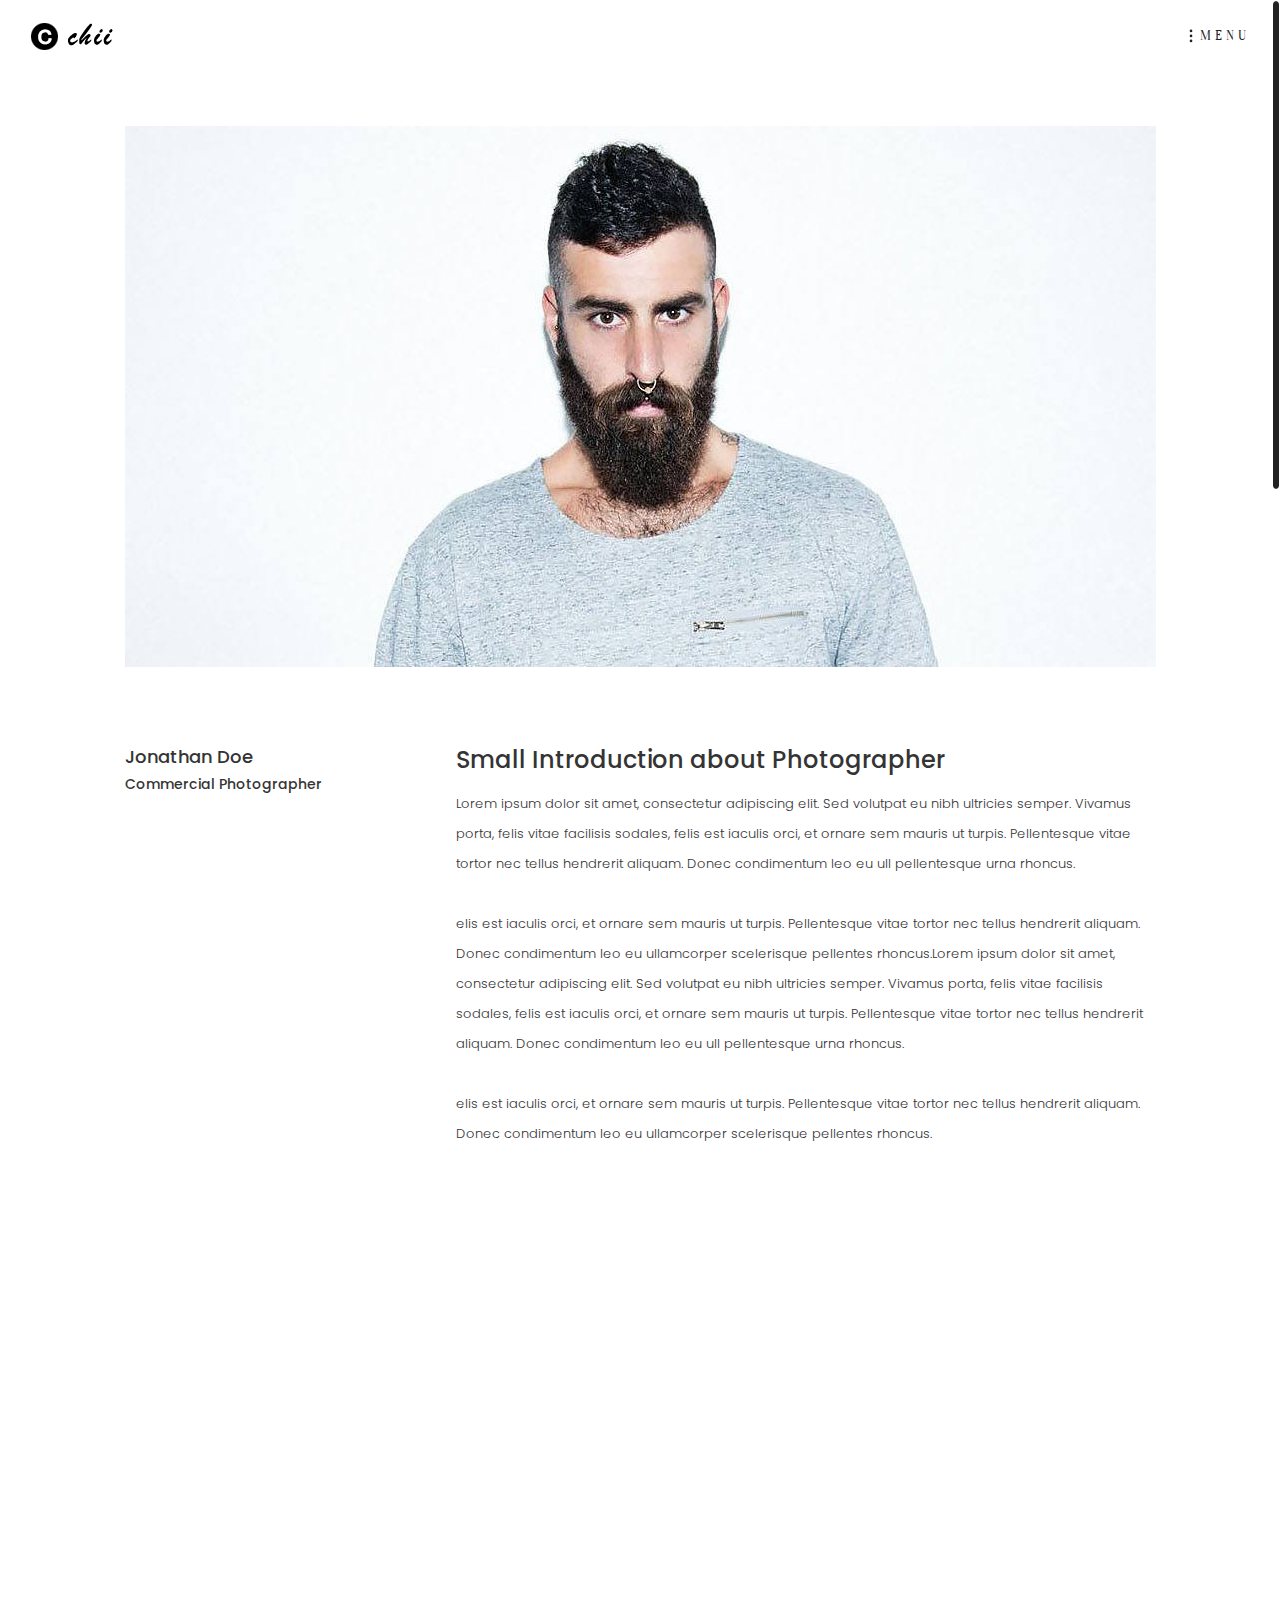
<file: html/about.html>
<!DOCTYPE html>

<html class="no-js"  lang="en">

  <head>

  

    <meta charset="utf-8">

    <meta http-equiv="X-UA-Compatible" content="IE=edge">

    <meta name="viewport" content="initial-scale=1, maximum-scale=1, minimum-scale=1, user-scalable=no">

    <link rel="shortcut icon" href="images/favicon.ico" type="image/x-icon">

    <title>:: Picxa | About ::</title>

	

    

    <!-- Normalize -->

    <link rel="stylesheet" href="css/assets/normalize.css" type="text/css"> 

    <!-- Bootstrap -->

    <link href="css/assets/bootstrap.min.css" rel="stylesheet" type="text/css">

    <!-- Font-awesome.min -->

    <link href="css/font-awesome.min.css" rel="stylesheet" type="text/css">

    <!-- Main Style -->

    <link rel="stylesheet" href="css/main.css" type="text/css">

	<!-- Responsive Style -->

    <link href="css/responsive.css" rel="stylesheet" type="text/css">

    <!-- HTML5 shim and Respond.js for IE8 support of HTML5 elements and media queries -->

    <!--[if lt IE 9]>

      <script src="https://oss.maxcdn.com/html5shiv/3.7.3/html5shiv.min.js"></script>

      <script src="https://oss.maxcdn.com/respond/1.4.2/respond.min.js"></script>

    <![endif]-->

 	<script src="js/assets/modernizr-2.8.3.min.js" type="text/javascript"></script>

		



  </head>

  <body>

  	

			

            <!-- header -->

            <header id="header" class="header">

            	<div class="container-fluid">

                	<hgroup>

                    	<!-- logo -->

                        	<h1>

                            	<a href="index2.html" title="Picxa"><img src="images/logo.png" alt="Picxa" title="Picxa"/></a>

                            </h1>

                        <!-- logo -->

                        <!-- nav -->

                        <nav>

                            <div class="menu-expanded">

                            	<div class="nav-icon">

                                	<div id="menu" class="menu"></div>

                                    <p>menu</p>

                                </div>

                                <div class="cross">

                                    <span class="linee linea1"></span>

                                    <span class="linee linea2"></span>

                                    <span class="linee linea3"></span>

                                </div>

                                <div class="main-menu">

                                    <ul>

                                        <li><a href="index.html">Home</a></li>

                                        <li class="active"><a href="about.html">About</a></li>

                                        <li><a href="blog.html">blog</a></li>

                                        <li><a href="contact.html">contact</a></li>

                                    </ul>

                                </div>

                            </div>

                        </nav>

                        <!-- nav -->

                    </hgroup>

                </div>

            </header>

            <!-- header -->

            <!-- main-wrapper-inner -->

        	<main class="main-wrapper-inner" id="container">

            	<div class="container">

                	<div class="wrapper-inner">

                    	<!-- details-image -->

                    	<figure class="details-image">

                        	<img src="images/about.jpg" alt="" class="img-responsive"/>

                        </figure>

                        <!-- details-image -->

                        <!-- content -->

                        <div class="about-content">

                        	<!-- left -->

                        	<section class="inner-left">

                            	<header>

                                    <h4>Jonathan Doe</h4>

                                    <h5>Commercial Photographer</h5>

                                </header>

                            </section>

                            <!-- left -->

                            <!-- right -->

                            <section class="inner-right">

                            	<h3>Small Introduction about Photographer</h3>

                            	<p>Lorem ipsum dolor sit amet, consectetur adipiscing elit. Sed volutpat eu nibh ultricies semper. Vivamus porta, felis vitae facilisis sodales, felis est iaculis orci, et ornare sem mauris ut turpis. Pellentesque vitae tortor nec tellus hendrerit aliquam. Donec condimentum leo eu ull pellentesque urna rhoncus.</p>

                                <p>elis est iaculis orci, et ornare sem mauris ut turpis. Pellentesque vitae tortor nec tellus hendrerit aliquam. Donec condimentum leo eu ullamcorper scelerisque pellentes rhoncus.Lorem ipsum dolor sit amet, consectetur adipiscing elit. Sed volutpat eu nibh ultricies semper. Vivamus porta, felis vitae facilisis sodales, felis est iaculis orci, et ornare sem mauris ut turpis. Pellentesque vitae tortor nec tellus hendrerit aliquam. Donec condimentum leo eu ull pellentesque urna rhoncus.</p>

                                <p>

elis est iaculis orci, et ornare sem mauris ut turpis. Pellentesque vitae tortor nec tellus hendrerit aliquam. Donec condimentum leo eu ullamcorper scelerisque pellentes rhoncus.</p>

                                

                            </section>

                            <!-- right -->

                        </div>

                        <!-- content -->

                        

                    </div>

                </div>

            </main>

          <!-- main-wrapper-inner -->

         <!-- footer -->

         <footer class="footer">

            <h3>Stay connected with us</h3>

            <div class="container footer-bot">

                <div class="row">

                	<!-- logo -->

                    <div class="col-xs-12 col-sm-6 col-md-3 col-lg-3">

                    	<img src="images/footer-logo.png" alt="Picxa" title="Picxa"/>

                    	<p class="copy-right">&copy; Reserved Picxa inc 2016.</p>

                    </div>

                    <!-- logo -->

                    <!-- address -->

                     <div class="col-xs-12 col-sm-6 col-md-3 col-lg-3 padding-top">

                    	<address><p>200 Broadway Av</p>
        <p>West Beach SA 5024  Australia</p></address>

                    </div>

                    <!-- address -->

                    <!-- email -->

                     <div class="col-xs-12 col-sm-6 col-md-3 col-lg-3 padding-top">

                            <p><a href="mailto:contact@Picxa.com">contact@Picxa.com</a></p>

                            <p>01 (2) 34 56 78</p>

                    </div>

                    <!-- email -->

                    <!-- social -->

                     <div class="col-xs-12 col-sm-6 col-md-3 col-lg-3 padding-top">

                     	<ul class="social">

                        	<li><a href="#"><i class="fa fa-twitter" aria-hidden="true"></i></a></li>

                            <li><a href="#"><i class="fa fa-flickr" aria-hidden="true"></i></a></li>

                            <li><a href="#"><i class="fa fa-facebook" aria-hidden="true"></i></a></li>

                            <li><a href="#"><i class="fa fa-tripadvisor" aria-hidden="true"></i></a></li>

                            <li><a href="#"><i class="fa fa-google-plus" aria-hidden="true"></i></a></li>

                            <li><a href="#"><i class="fa fa-delicious" aria-hidden="true"></i></a></li>

                        </ul>

                    	<p class="made-by">Made with by <i class="fa fa-heart" aria-hidden="true"></i> <a href="http:///" target="_blank">Designstub</a><p>

                    </div>

                    <!-- social -->

                </div>

            </div>

        </footer>

        <!-- footer -->

   



    <!-- jQuery -->

	<script src="https://ajax.googleapis.com/ajax/libs/jquery/2.0.2/jquery.min.js"></script>

    <script>window.jQuery || document.write('<script src="js/assets/jquery.min.js"><\/script>')</script>

    <script src="js/assets/plugins.js" type="text/javascript"></script>

    <script src="js/assets/bootstrap.min.js" type="text/javascript"></script>

	<script src="js/main.js" type="text/javascript"></script>

	<script src="js/jquery.nicescroll.min.js" type="text/javascript"></script>	

	

	

  </body>

</html>
</file>
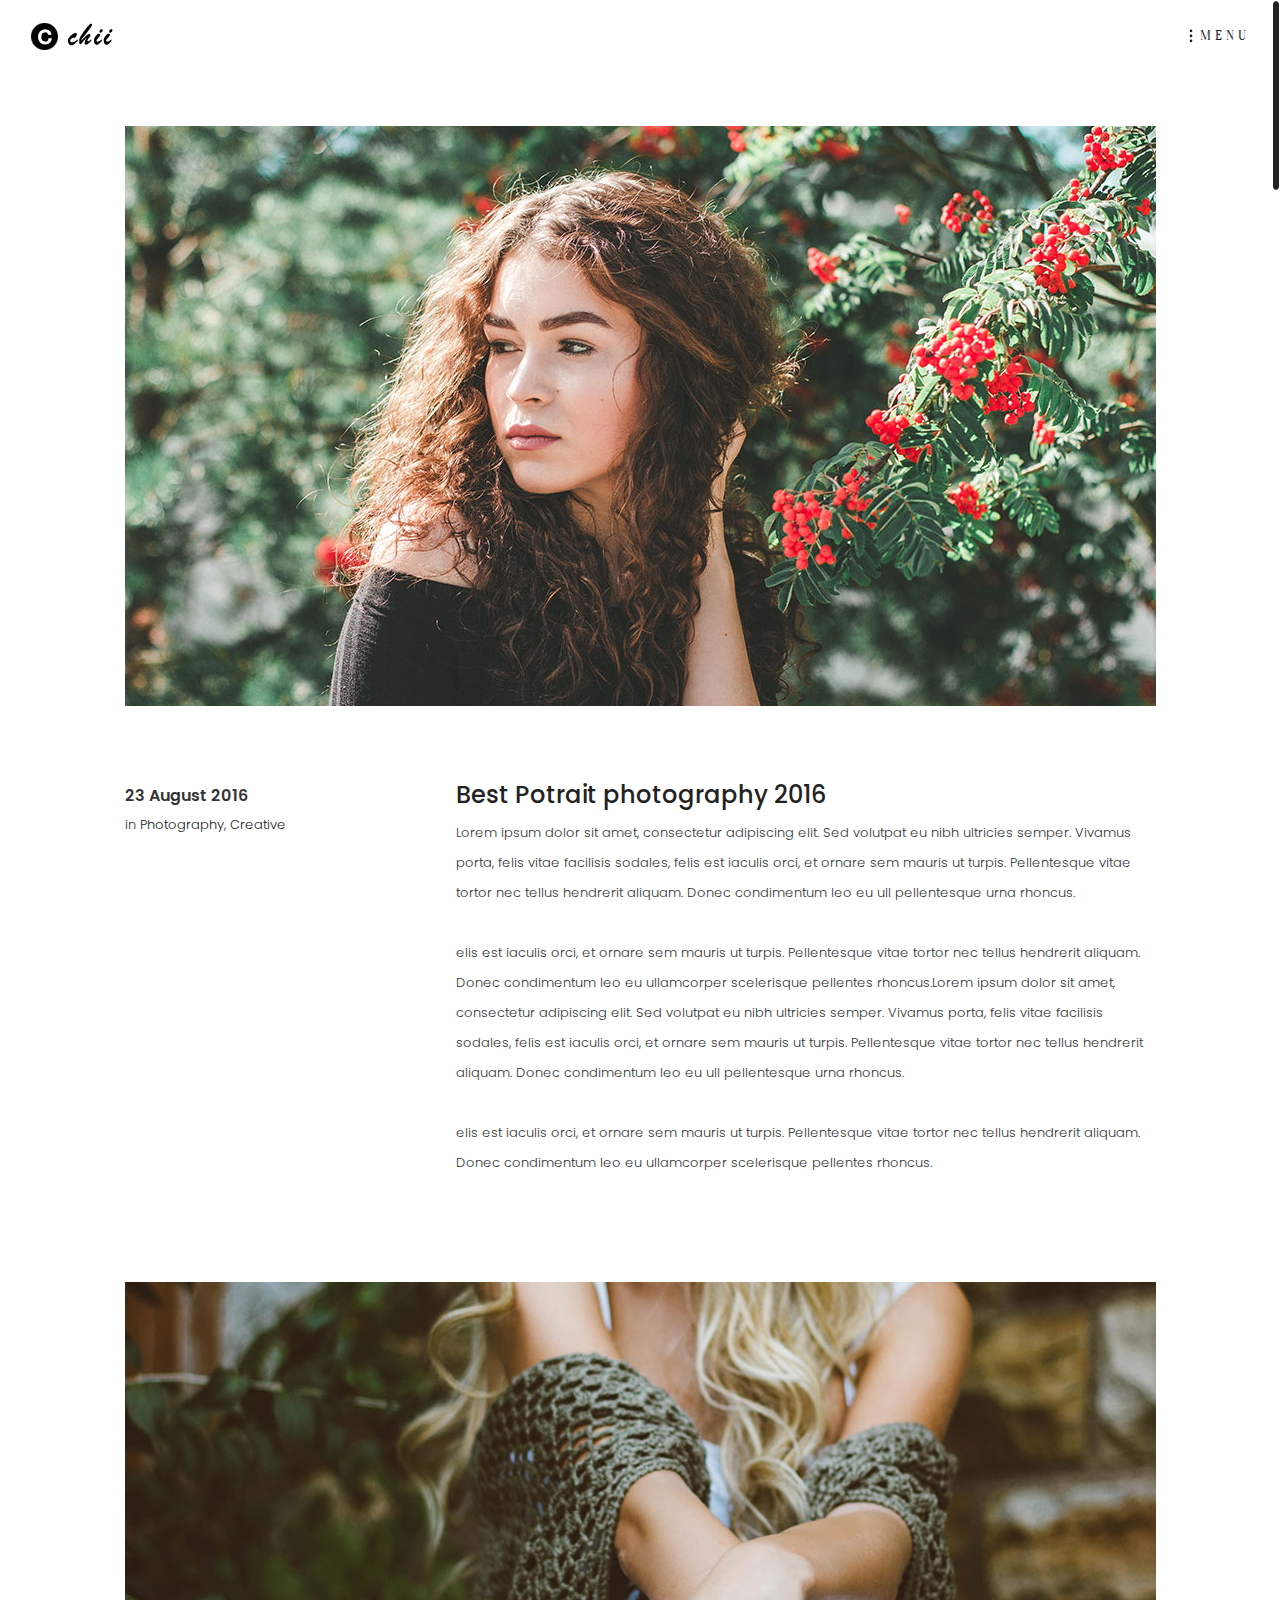
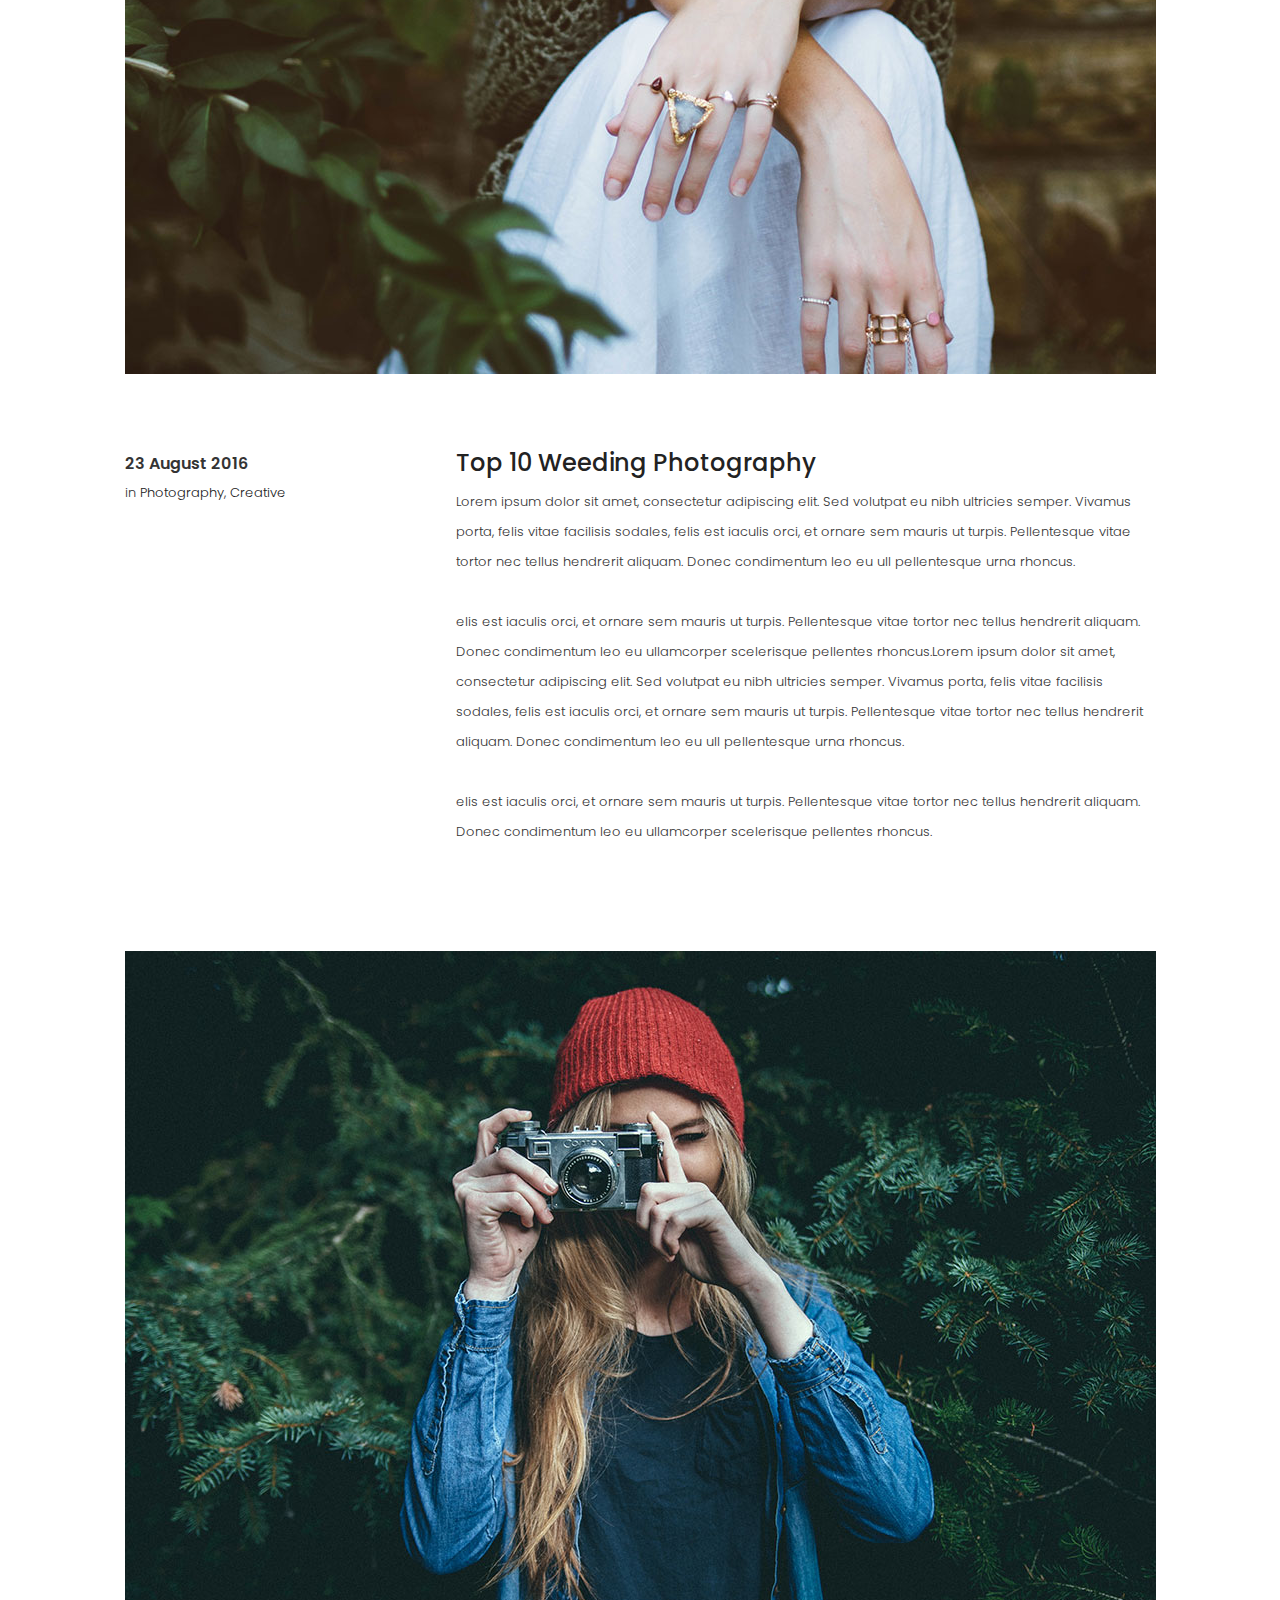
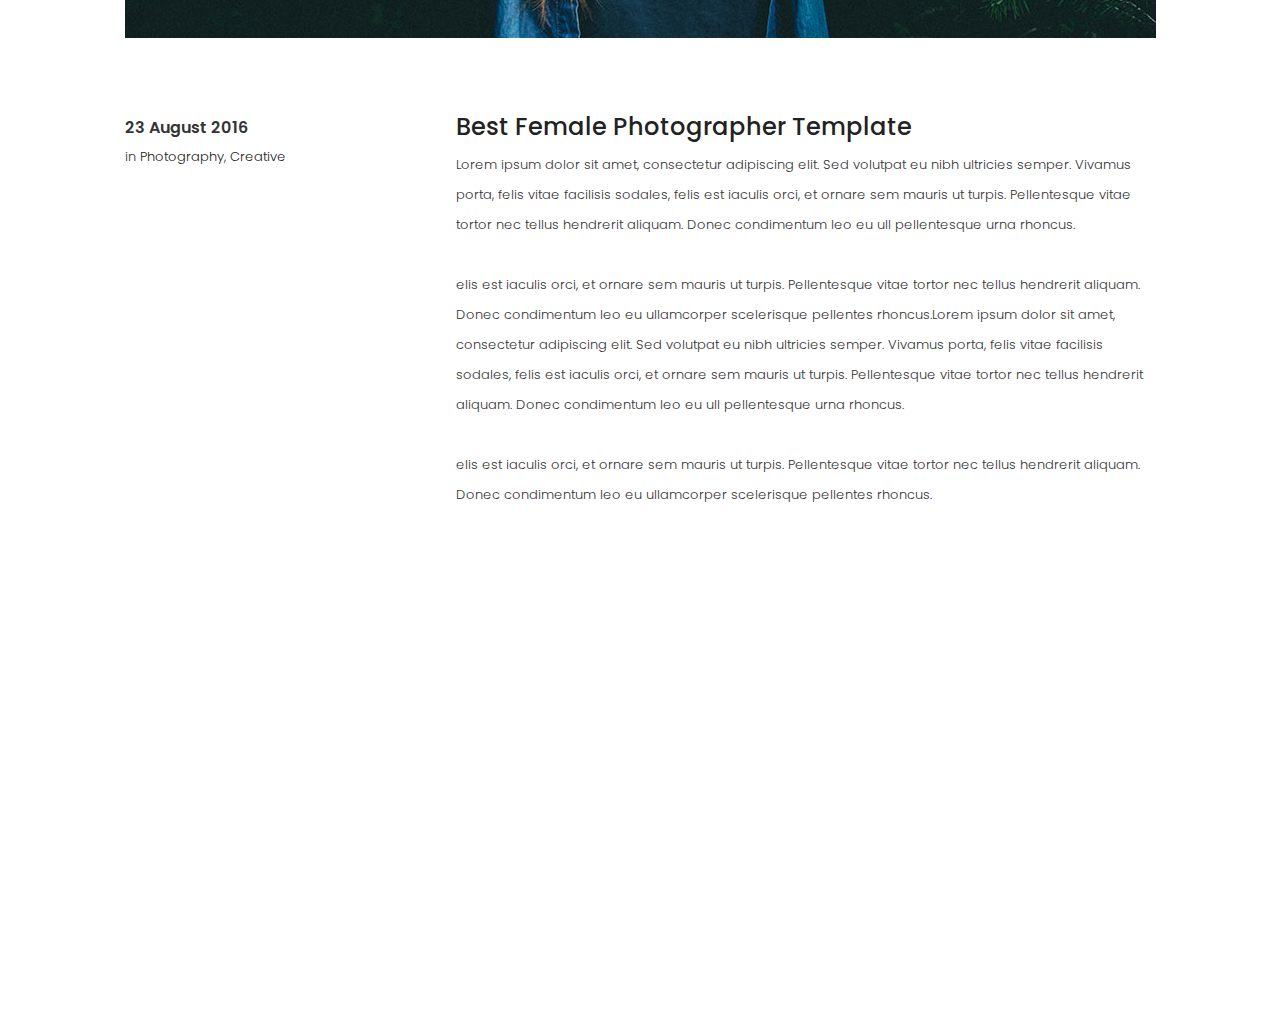
<file: html/blog.html>
<!DOCTYPE html>

<html class="no-js"  lang="en">

  <head>

  

    <meta charset="utf-8">

    <meta http-equiv="X-UA-Compatible" content="IE=edge">

    <meta name="viewport" content="initial-scale=1, maximum-scale=1, minimum-scale=1, user-scalable=no">

    <link rel="shortcut icon" href="images/favicon.ico" type="image/x-icon">

    <title>:: Picxa | Blog ::</title>

	

    

    <!-- Normalize -->

    <link rel="stylesheet" href="css/assets/normalize.css" type="text/css"> 

    <!-- Bootstrap -->

    <link href="css/assets/bootstrap.min.css" rel="stylesheet" type="text/css">

    <!-- Font-awesome.min -->

    <link href="css/font-awesome.min.css" rel="stylesheet" type="text/css">

    <!-- Main Style -->

    <link rel="stylesheet" href="css/main.css" type="text/css">

	<!-- Responsive Style -->

    <link href="css/responsive.css" rel="stylesheet" type="text/css">

    <!-- HTML5 shim and Respond.js for IE8 support of HTML5 elements and media queries -->

    <!--[if lt IE 9]>

      <script src="https://oss.maxcdn.com/html5shiv/3.7.3/html5shiv.min.js"></script>

      <script src="https://oss.maxcdn.com/respond/1.4.2/respond.min.js"></script>

    <![endif]-->

 	<script src="js/assets/modernizr-2.8.3.min.js" type="text/javascript"></script>

		



  </head>

  <body>

  	

			

            <!-- header -->

            <header id="header" class="header">

            	<div class="container-fluid">

                	<hgroup>

                    	<!-- logo -->

                        	<h1>

                            	<a href="index2.html" title="Picxa"><img src="images/logo.png" alt="Picxa" title="Picxa"/></a>

                            </h1>

                        <!-- logo -->

                        <!-- nav -->

                        <nav>

                            <div class="menu-expanded">

                            	<div class="nav-icon">

                                	<div id="menu" class="menu"></div>

                                    <p>menu</p>

                                </div>

                                <div class="cross">

                                    <span class="linee linea1"></span>

                                    <span class="linee linea2"></span>

                                    <span class="linee linea3"></span>

                                </div>

                                <div class="main-menu">

                                    <ul>

                                        <li><a href="index.html">Home</a></li>

                                        <li><a href="about.html">About</a></li>

                                        <li class="active"><a href="blog.html">blog</a></li>

                                        <li><a href="contact.html">contact</a></li>

                                    </ul>

                                </div>

                            </div>

                        </nav>

                        <!-- nav -->

                    </hgroup>

                </div>

            </header>

            <!-- header -->

            <!-- main-wrapper-inner -->

        	<main class="main-wrapper-inner blog-wrapper" id="container">

            	<div class="container">

                	<div class="wrapper-inner">

                    

                    	<article id="post" class="post">

                        	<figure>

                        		<a href="blog-details.html"><img src="images/blog-image-1.jpg" alt="" class="img-responsive"/></a>

                        	</figure>

                            <section class="inner-left">

                                <span class="date">23 August 2016</span>

                                <p class="cat-pan">in <a href="#">Photography</a>, <a href="#">Creative</a></p>

                            </section>

                            <section class="inner-right">

                            	<header>

                            		<h3><a href="blog-details.html">Best Potrait photography 2016</a></h3>

                                </header>

                            	<p>Lorem ipsum dolor sit amet, consectetur adipiscing elit. Sed volutpat eu nibh ultricies semper. Vivamus porta, felis vitae facilisis sodales, felis est iaculis orci, et ornare sem mauris ut turpis. Pellentesque vitae tortor nec tellus hendrerit aliquam. Donec condimentum leo eu ull pellentesque urna rhoncus.</p>

                                <p>elis est iaculis orci, et ornare sem mauris ut turpis. Pellentesque vitae tortor nec tellus hendrerit aliquam. Donec condimentum leo eu ullamcorper scelerisque pellentes rhoncus.Lorem ipsum dolor sit amet, consectetur adipiscing elit. Sed volutpat eu nibh ultricies semper. Vivamus porta, felis vitae facilisis sodales, felis est iaculis orci, et ornare sem mauris ut turpis. Pellentesque vitae tortor nec tellus hendrerit aliquam. Donec condimentum leo eu ull pellentesque urna rhoncus.</p>

                                <p>

elis est iaculis orci, et ornare sem mauris ut turpis. Pellentesque vitae tortor nec tellus hendrerit aliquam. Donec condimentum leo eu ullamcorper scelerisque pellentes rhoncus.</p>

                            </section>

                            <div class="clearfix"></div>

                        </article>

                        

                        <article id="post" class="post">

                        	<figure>

                        		<a href="blog-details.html"><img src="images/blog-image-2.jpg" alt="" class="img-responsive"/></a>

                        	</figure>

                            <section class="inner-left">

                                <span class="date">23 August 2016</span>

                                <p class="cat-pan">in <a href="#">Photography</a>, <a href="#">Creative</a></p>

                            </section>

                            <section class="inner-right">

                            	<header>

                            		<h3><a href="blog-details.html">Top 10 Weeding Photography</a></h3>

                                </header>

                            	<p>Lorem ipsum dolor sit amet, consectetur adipiscing elit. Sed volutpat eu nibh ultricies semper. Vivamus porta, felis vitae facilisis sodales, felis est iaculis orci, et ornare sem mauris ut turpis. Pellentesque vitae tortor nec tellus hendrerit aliquam. Donec condimentum leo eu ull pellentesque urna rhoncus.</p>

                                <p>elis est iaculis orci, et ornare sem mauris ut turpis. Pellentesque vitae tortor nec tellus hendrerit aliquam. Donec condimentum leo eu ullamcorper scelerisque pellentes rhoncus.Lorem ipsum dolor sit amet, consectetur adipiscing elit. Sed volutpat eu nibh ultricies semper. Vivamus porta, felis vitae facilisis sodales, felis est iaculis orci, et ornare sem mauris ut turpis. Pellentesque vitae tortor nec tellus hendrerit aliquam. Donec condimentum leo eu ull pellentesque urna rhoncus.</p>

                                <p>

elis est iaculis orci, et ornare sem mauris ut turpis. Pellentesque vitae tortor nec tellus hendrerit aliquam. Donec condimentum leo eu ullamcorper scelerisque pellentes rhoncus.</p>

                            </section>

                            <div class="clearfix"></div>

                        </article>

                        

                        <article id="post" class="post">

                        	<figure>

                        		<a href="blog-details.html"><img src="images/blog-image-3.jpg" alt="" class="img-responsive"/></a>

                        	</figure>

                            <section class="inner-left">

                                <span class="date">23 August 2016</span>

                                <p class="cat-pan">in <a href="#">Photography</a>, <a href="#">Creative</a></p>

                            </section>

                            <section class="inner-right">

                            	<header>

                            		<h3><a href="blog-details.html">Best Female Photographer Template</a></h3>

                                </header>

                            	<p>Lorem ipsum dolor sit amet, consectetur adipiscing elit. Sed volutpat eu nibh ultricies semper. Vivamus porta, felis vitae facilisis sodales, felis est iaculis orci, et ornare sem mauris ut turpis. Pellentesque vitae tortor nec tellus hendrerit aliquam. Donec condimentum leo eu ull pellentesque urna rhoncus.</p>

                                <p>elis est iaculis orci, et ornare sem mauris ut turpis. Pellentesque vitae tortor nec tellus hendrerit aliquam. Donec condimentum leo eu ullamcorper scelerisque pellentes rhoncus.Lorem ipsum dolor sit amet, consectetur adipiscing elit. Sed volutpat eu nibh ultricies semper. Vivamus porta, felis vitae facilisis sodales, felis est iaculis orci, et ornare sem mauris ut turpis. Pellentesque vitae tortor nec tellus hendrerit aliquam. Donec condimentum leo eu ull pellentesque urna rhoncus.</p>

                                <p>

elis est iaculis orci, et ornare sem mauris ut turpis. Pellentesque vitae tortor nec tellus hendrerit aliquam. Donec condimentum leo eu ullamcorper scelerisque pellentes rhoncus.</p>

                            </section>

                            <div class="clearfix"></div>

                        </article>



                        

                    </div>

                </div>

            </main>

          <!-- main-wrapper-inner -->

         <!-- footer -->

         <footer class="footer">

            <h3>Stay connected with us</h3>

            <div class="container footer-bot">

                <div class="row">

                	<!-- logo -->

                    <div class="col-xs-12 col-sm-6 col-md-3 col-lg-3">

                    	<img src="images/footer-logo.png" alt="Picxa" title="Picxa"/>

                    	<p class="copy-right">&copy; Reserved Picxa inc 2016.</p>

                    </div>

                    <!-- logo -->

                    <!-- address -->

                     <div class="col-xs-12 col-sm-6 col-md-3 col-lg-3 padding-top">

                    	<address><p>200 Broadway Av</p>
        <p>West Beach SA 5024  Australia</p></address>

                    </div>

                    <!-- address -->

                    <!-- email -->

                     <div class="col-xs-12 col-sm-6 col-md-3 col-lg-3 padding-top">

                            <p><a href="mailto:contact@Picxa.com">contact@Picxa.com</a></p>

                            <p>01 (2) 34 56 78</p>

                    </div>

                    <!-- email -->

                    <!-- social -->

                     <div class="col-xs-12 col-sm-6 col-md-3 col-lg-3 padding-top">

                     	<ul class="social">

                        	<li><a href="#"><i class="fa fa-twitter" aria-hidden="true"></i></a></li>

                            <li><a href="#"><i class="fa fa-flickr" aria-hidden="true"></i></a></li>

                            <li><a href="#"><i class="fa fa-facebook" aria-hidden="true"></i></a></li>

                            <li><a href="#"><i class="fa fa-tripadvisor" aria-hidden="true"></i></a></li>

                            <li><a href="#"><i class="fa fa-google-plus" aria-hidden="true"></i></a></li>

                            <li><a href="#"><i class="fa fa-delicious" aria-hidden="true"></i></a></li>

                        </ul>

                    	<p class="made-by">Made with by <i class="fa fa-heart" aria-hidden="true"></i> <a href="http:///" target="_blank">Designstub</a><p>

                    </div>

                    <!-- social -->

                </div>

            </div>

        </footer>

        <!-- footer -->

   



    <!-- jQuery -->

	<script src="https://ajax.googleapis.com/ajax/libs/jquery/2.0.2/jquery.min.js"></script>

    <script>window.jQuery || document.write('<script src="js/assets/jquery.min.js"><\/script>')</script>

    <script src="js/assets/plugins.js" type="text/javascript"></script>

    <script src="js/assets/bootstrap.min.js" type="text/javascript"></script>

	<script src="js/main.js" type="text/javascript"></script>

	<script src="js/jquery.nicescroll.min.js" type="text/javascript"></script>	

	

	

  </body>

</html>
</file>
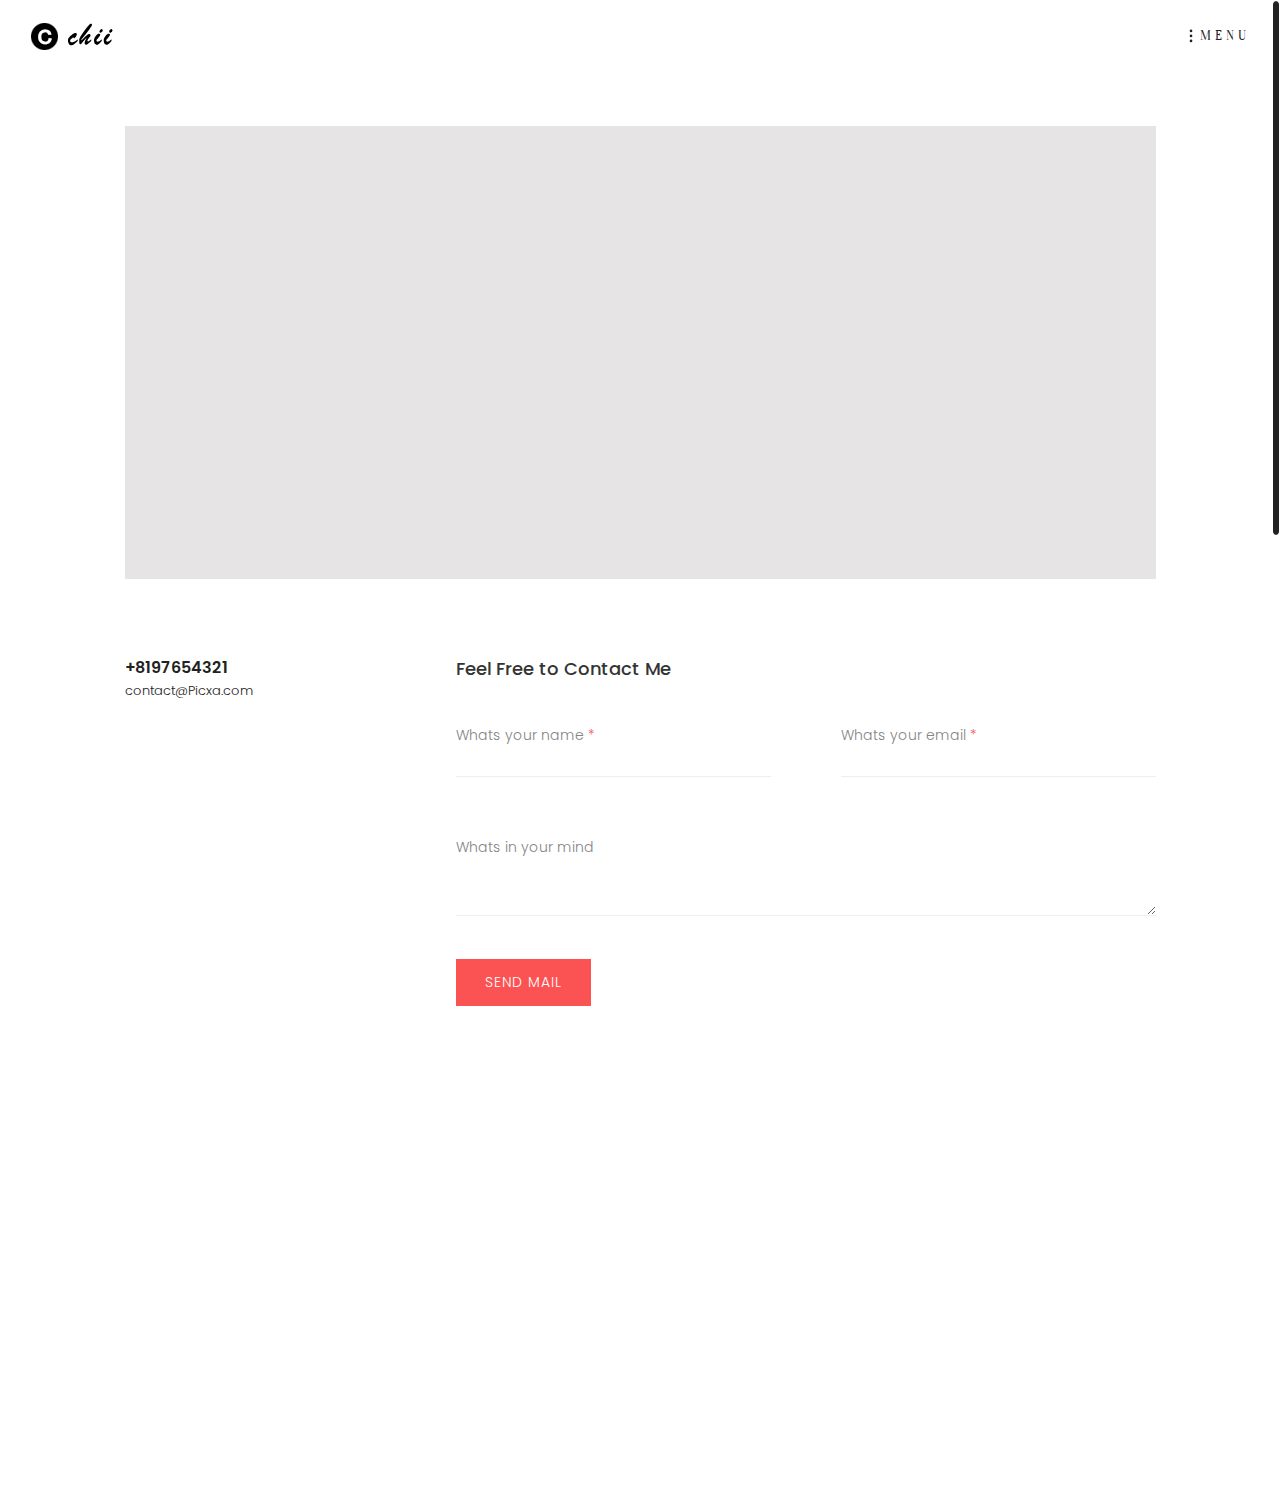
<file: html/contact.html>
<!DOCTYPE html>

<html class="no-js"  lang="en">

  <head>

  

    <meta charset="utf-8">

    <meta http-equiv="X-UA-Compatible" content="IE=edge">

    <meta name="viewport" content="initial-scale=1, maximum-scale=1, minimum-scale=1, user-scalable=no">

    <link rel="shortcut icon" href="images/favicon.ico" type="image/x-icon">

    <title>:: Picxa | Contact ::</title>

	

    

    <!-- Normalize -->

    <link rel="stylesheet" href="css/assets/normalize.css" type="text/css"> 

    <!-- Bootstrap -->

    <link href="css/assets/bootstrap.min.css" rel="stylesheet" type="text/css">

    <!-- Font-awesome.min -->

    <link href="css/font-awesome.min.css" rel="stylesheet" type="text/css">

    <!-- Main Style -->

    <link rel="stylesheet" href="css/main.css" type="text/css">

	<!-- Responsive Style -->

    <link href="css/responsive.css" rel="stylesheet" type="text/css">

    <!-- HTML5 shim and Respond.js for IE8 support of HTML5 elements and media queries -->

    <!--[if lt IE 9]>

      <script src="https://oss.maxcdn.com/html5shiv/3.7.3/html5shiv.min.js"></script>

      <script src="https://oss.maxcdn.com/respond/1.4.2/respond.min.js"></script>

    <![endif]-->

 	<script src="js/assets/modernizr-2.8.3.min.js" type="text/javascript"></script>

		



  </head>

  <body>

  	

			

            <!-- header -->

            <header id="header" class="header">

            	<div class="container-fluid">

                	<hgroup>

                    	<!-- logo -->

                        	<h1>

                            	<a href="index2.html" title="Picxa"><img src="images/logo.png" alt="Picxa" title="Picxa"/></a>

                            </h1>

                        <!-- logo -->

                        <!-- nav -->

                        <nav>

                            <div class="menu-expanded">

                            	<div class="nav-icon">

                                	<div id="menu" class="menu"></div>

                                    <p>menu</p>

                                </div>

                                <div class="cross">

                                    <span class="linee linea1"></span>

                                    <span class="linee linea2"></span>

                                    <span class="linee linea3"></span>

                                </div>

                                <div class="main-menu">

                                    <ul>

                                        <li><a href="index.html">Home</a></li>

                                        <li><a href="about.html">About</a></li>

                                        <li><a href="blog.html">blog</a></li>

                                        <li class="active"><a href="contact.html">contact</a></li>

                                    </ul>

                                </div>

                            </div>

                        </nav>

                        <!-- nav -->

                    </hgroup>

                </div>

            </header>

            <!-- header -->

            <!-- main-wrapper-inner -->

        	<main class="main-wrapper-inner" id="container">

            	<div class="container">

                    <div class="wrapper-inner">

                    	<!-- map -->

                        <div class="map-wrapper">

                            <div id="surabaya"></div>

                        </div>

                        <!-- map -->

                        <!-- contact -->

                        <div class="contact-wrapper">

                        	<!-- left -->

                        	<div class="inner-left">

                            	<p class="phone"><a href="tel:8197654321">+8197654321</a></p>

                            	<p class="email"><a href="mailto:contact@Picxa.com">contact@Picxa.com</a></p>

                            </div>

                            <!-- left -->

                            <!-- right -->

                            <div class="inner-right">

                            	<header>

                                	<h4>Feel Free to Contact Me</h4>

                                </header>

                                <!-- contact-form -->

                                <div class="contact-form">

                                    <div id="message"></div>

                                    <form method="post" action="php/contactfrom.php" name="cform" id="cform">

                                    	<label>Whats your name <span>*</span>

                                        	<input  name="name" id="name" type="text">

                                        </label>

                                        <label>Whats your email <span>*</span>

                                        	<input  name="email" id="email" type="email">

                                        </label>

                                        <div class="clearfix"></div>

                                        <label>Whats in your mind

                                        	<textarea name="comments" id="comments" cols="" rows=""></textarea>

                                        </label>

                                        <div class="clearfix"></div>

                                        <input name="" type="submit" value="Send Mail">

                                    	<div id="simple-msg"></div>

                                    </form>

                                </div>

                                <!-- contact-form -->

                            </div>

                            <!-- right -->

                        </div>

                        <!-- contact -->

                    </div>

                </div>

            </main>

          <!-- main-wrapper-inner -->

         <!-- footer -->

         <footer class="footer">

            <h3>Stay connected with us</h3>

            <div class="container footer-bot">

                <div class="row">

                	<!-- logo -->

                    <div class="col-xs-12 col-sm-6 col-md-3 col-lg-3">

                    	<img src="images/footer-logo.png" alt="Picxa" title="Picxa"/>

                    	<p class="copy-right">&copy; Reserved Picxa inc 2016.</p>

                    </div>

                    <!-- logo -->

                    <!-- address -->

                     <div class="col-xs-12 col-sm-6 col-md-3 col-lg-3 padding-top">

                    	<address><p>200 Broadway Av</p>
        <p>West Beach SA 5024  Australia</p></address>

                    </div>

                    <!-- address -->

                    <!-- email -->

                     <div class="col-xs-12 col-sm-6 col-md-3 col-lg-3 padding-top">

                            <p><a href="mailto:contact@Picxa.com">contact@Picxa.com</a></p>

                            <p>01 (2) 34 56 78</p>

                    </div>

                    <!-- email -->

                    <!-- social -->

                     <div class="col-xs-12 col-sm-6 col-md-3 col-lg-3 padding-top">

                     	<ul class="social">

                        	<li><a href="#"><i class="fa fa-twitter" aria-hidden="true"></i></a></li>

                            <li><a href="#"><i class="fa fa-flickr" aria-hidden="true"></i></a></li>

                            <li><a href="#"><i class="fa fa-facebook" aria-hidden="true"></i></a></li>

                            <li><a href="#"><i class="fa fa-tripadvisor" aria-hidden="true"></i></a></li>

                            <li><a href="#"><i class="fa fa-google-plus" aria-hidden="true"></i></a></li>

                            <li><a href="#"><i class="fa fa-delicious" aria-hidden="true"></i></a></li>

                        </ul>

                    	<p class="made-by">Made with by <i class="fa fa-heart" aria-hidden="true"></i> <a href="http:///" target="_blank">Designstub</a><p>

                    </div>

                    <!-- social -->

                </div>

            </div>

        </footer>

        <!-- footer -->

   



    <!-- jQuery -->

	<script src="https://ajax.googleapis.com/ajax/libs/jquery/2.0.2/jquery.min.js"></script>

    <script>window.jQuery || document.write('<script src="js/assets/jquery.min.js"><\/script>')</script>

    <script src="js/assets/plugins.js" type="text/javascript"></script>

    <script src="js/assets/bootstrap.min.js" type="text/javascript"></script>

	<script src="js/maps.js" type="text/javascript"></script>

	<script src="js/custom.js" type="text/javascript"></script>

	<script src="js/jquery.contact.js" type="text/javascript"></script>

	<script src="js/main.js" type="text/javascript"></script>

	<script src="js/jquery.nicescroll.min.js" type="text/javascript"></script>

  </body>

</html>
</file>
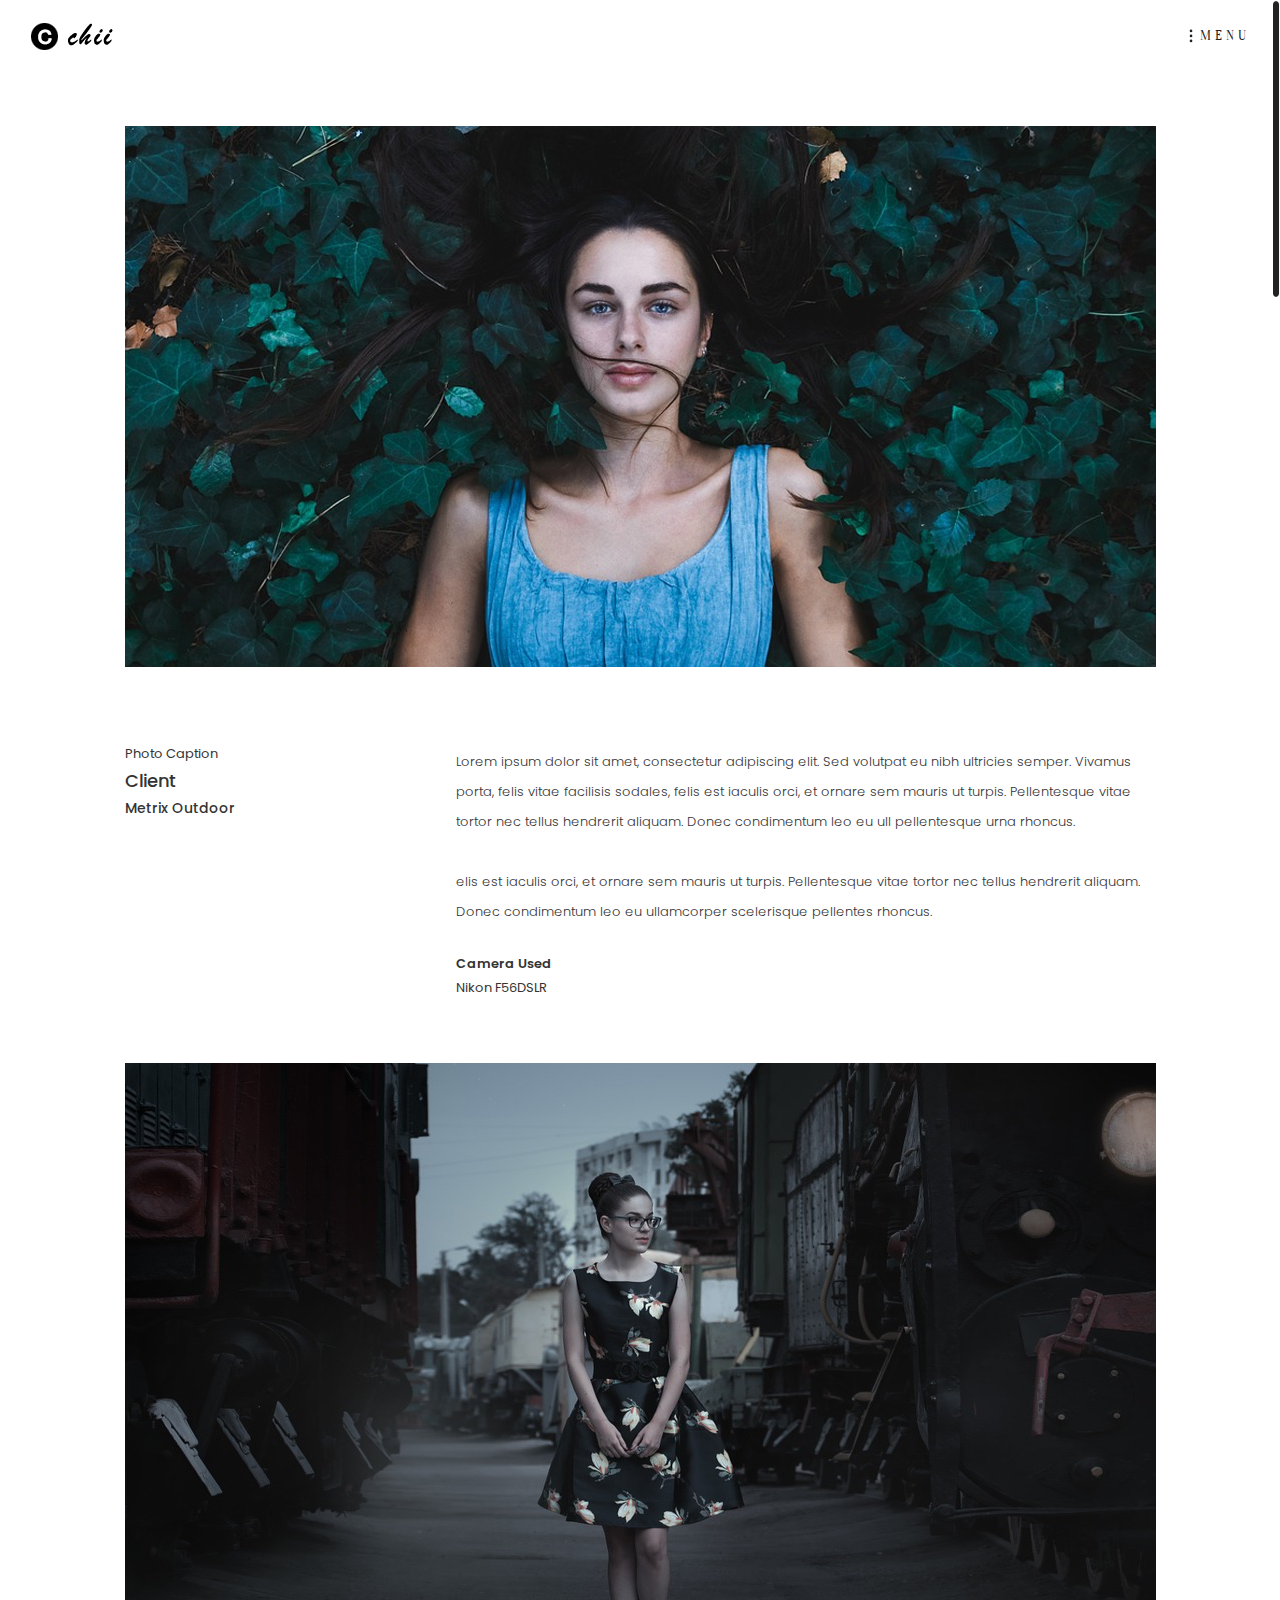
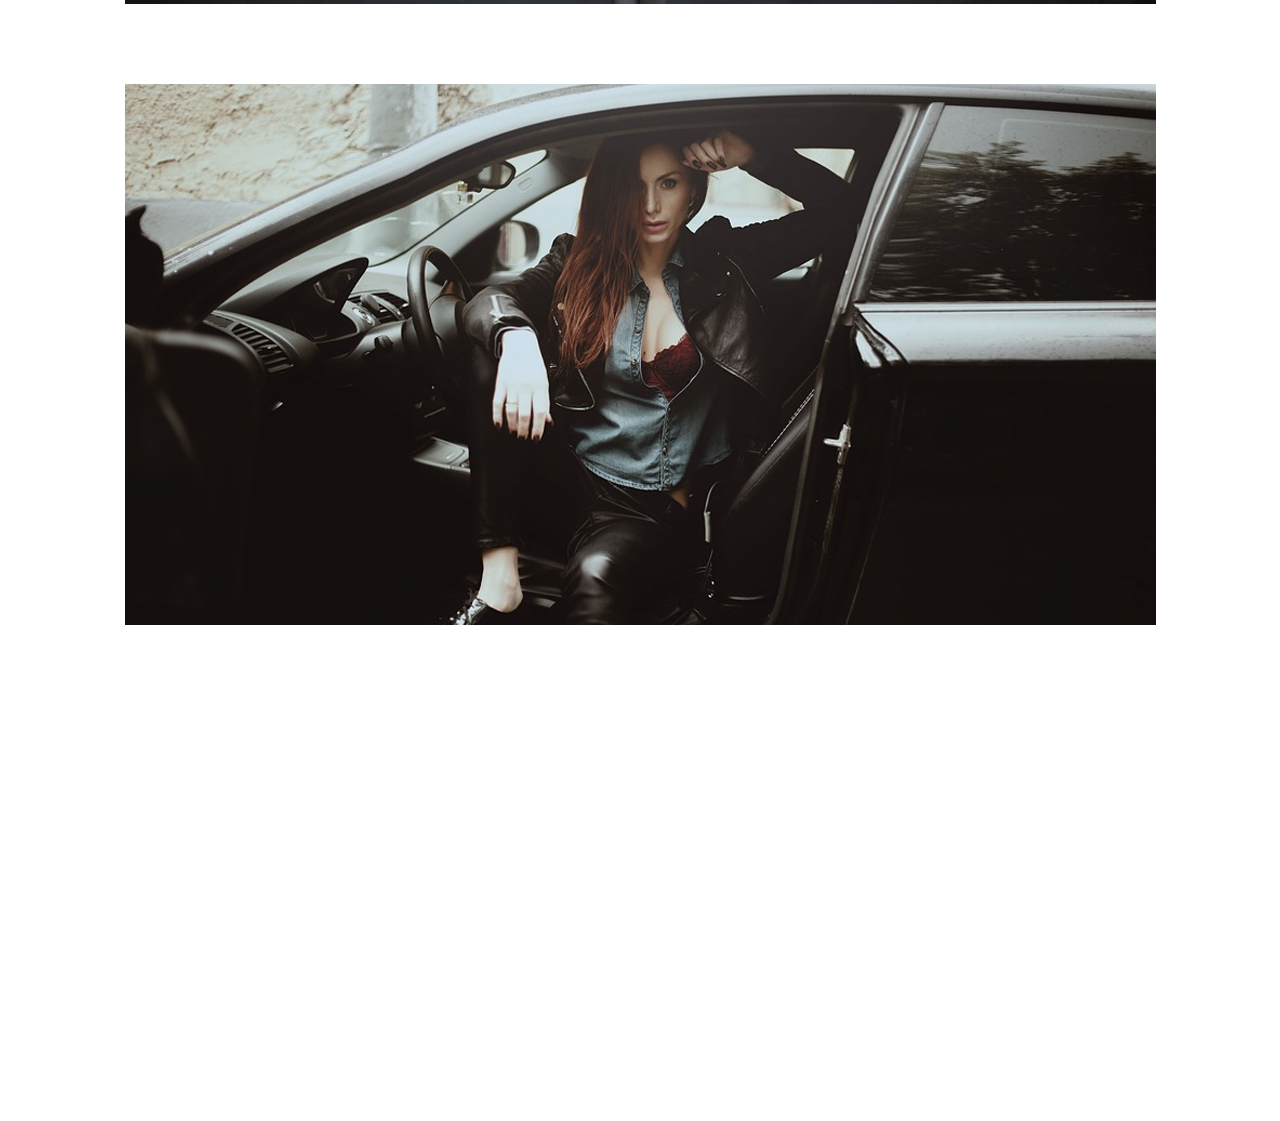
<file: html/details.html>
<!DOCTYPE html>
<html class="no-js"  lang="en">
  <head>
  
    <meta charset="utf-8">
    <meta http-equiv="X-UA-Compatible" content="IE=edge">
    <meta name="viewport" content="initial-scale=1, maximum-scale=1, minimum-scale=1, user-scalable=no">
    <link rel="shortcut icon" href="images/favicon.ico" type="image/x-icon">
    <title>:: Picxa ::</title>
	
    
    <!-- Normalize -->
    <link rel="stylesheet" href="css/assets/normalize.css" type="text/css"> 
    <!-- Bootstrap -->
    <link href="css/assets/bootstrap.min.css" rel="stylesheet" type="text/css">
    <!-- Font-awesome.min -->
    <link href="css/font-awesome.min.css" rel="stylesheet" type="text/css">
    <!-- Main Style -->
    <link rel="stylesheet" href="css/main.css" type="text/css">
	<!-- Responsive Style -->
    <link href="css/responsive.css" rel="stylesheet" type="text/css">
    <!-- HTML5 shim and Respond.js for IE8 support of HTML5 elements and media queries -->
    <!--[if lt IE 9]>
      <script src="https://oss.maxcdn.com/html5shiv/3.7.3/html5shiv.min.js"></script>
      <script src="https://oss.maxcdn.com/respond/1.4.2/respond.min.js"></script>
    <![endif]-->
 	<script src="js/assets/modernizr-2.8.3.min.js" type="text/javascript"></script>
		

  </head>
  <body>
  	
			
            <!-- header -->
            <header id="header" class="header">
            	<div class="container-fluid">
                	<hgroup>
                    	<!-- logo -->
                        	<h1>
                            	<a href="index2.html" title="Picxa"><img src="images/logo.png" alt="Picxa" title="Picxa"/></a>
                            </h1>
                        <!-- logo -->
                        <!-- nav -->
                        <nav>
                            <div class="menu-expanded">
                            	<div class="nav-icon">
                                	<div id="menu" class="menu"></div>
                                    <p>menu</p>
                                </div>
                                <div class="cross">
                                    <span class="linee linea1"></span>
                                    <span class="linee linea2"></span>
                                    <span class="linee linea3"></span>
                                </div>
                                <div class="main-menu">
                                    <ul>
                                        <li><a href="index.html">Home</a></li>
                                        <li><a href="about.html">About</a></li>
                                        <li><a href="blog.html">blog</a></li>
                                        <li><a href="contact.html">contact</a></li>
                                    </ul>
                                </div>
                            </div>
                        </nav>
                        <!-- nav -->
                    </hgroup>
                </div>
            </header>
            <!-- header -->
            <!-- main-wrapper-inner -->
        	<main class="main-wrapper-inner" id="container">
            	<div class="container">
                	<div class="wrapper-inner">
                    	<!-- details-image -->
                    	<figure class="details-image">
                        	<img src="images/details-image-1.jpg" alt="" class="img-responsive"/>
                        </figure>
                        <!-- details-image -->
                        <!-- content -->
                        <div class="details-content">
                        	<!-- left -->
                        	<section class="inner-left">
                            	<header>
                                	<h3>Photo Caption</h3>
                                    <h4>Client</h4>
                                    <h5>Metrix Outdoor</h5>
                                </header>
                            </section>
                            <!-- left -->
                            <!-- right -->
                            <section class="inner-right">
                            	<p>Lorem ipsum dolor sit amet, consectetur adipiscing elit. Sed volutpat eu nibh ultricies semper. Vivamus porta, felis vitae facilisis sodales, felis est iaculis orci, et ornare sem mauris ut turpis. Pellentesque vitae tortor nec tellus hendrerit aliquam. Donec condimentum leo eu ull pellentesque urna rhoncus.</p>
                                <p>elis est iaculis orci, et ornare sem mauris ut turpis. Pellentesque vitae tortor nec tellus hendrerit aliquam. Donec condimentum leo eu ullamcorper scelerisque pellentes rhoncus.</p>
                                <header>
                                    <h2>Camera Used</h2>
                                    <h3>Nikon F56DSLR</h3>
                                </header>
                            </section>
                            <!-- right -->
                        </div>
                        <!-- content -->
                        <!-- details-image -->
                        <figure class="details-image">
                        	<img src="images/details-image-2.jpg" alt="" class="img-responsive"/>
                        </figure>
                        <!-- details-image -->
                        <!-- details-image -->
                        <figure class="details-image">
                        	<img src="images/details-image-3.jpg" alt="" class="img-responsive"/>
                        </figure>
                        <!-- details-image -->
                    </div>
                </div>
            </main>
          <!-- main-wrapper-inner -->
         <!-- footer -->
         <footer class="footer">
            <h3>Stay connected with us</h3>
            <div class="container footer-bot">
                <div class="row">
                	<!-- logo -->
                    <div class="col-xs-12 col-sm-6 col-md-3 col-lg-3">
                    	<img src="images/footer-logo.png" alt="Picxa" title="Picxa"/>
                    	<p class="copy-right">&copy; Reserved Picxa inc 2016.</p>
                    </div>
                    <!-- logo -->
                    <!-- address -->
                     <div class="col-xs-12 col-sm-6 col-md-3 col-lg-3 padding-top">
                    	<address><p>200 Broadway Av</p>
        <p>West Beach SA 5024  Australia</p></address>
                    </div>
                    <!-- address -->
                    <!-- email -->
                     <div class="col-xs-12 col-sm-6 col-md-3 col-lg-3 padding-top">
                            <p><a href="mailto:contact@Picxa.com">contact@Picxa.com</a></p>
                            <p>01 (2) 34 56 78</p>
                    </div>
                    <!-- email -->
                    <!-- social -->
                     <div class="col-xs-12 col-sm-6 col-md-3 col-lg-3 padding-top">
                     	<ul class="social">
                        	<li><a href="#"><i class="fa fa-twitter" aria-hidden="true"></i></a></li>
                            <li><a href="#"><i class="fa fa-flickr" aria-hidden="true"></i></a></li>
                            <li><a href="#"><i class="fa fa-facebook" aria-hidden="true"></i></a></li>
                            <li><a href="#"><i class="fa fa-tripadvisor" aria-hidden="true"></i></a></li>
                            <li><a href="#"><i class="fa fa-google-plus" aria-hidden="true"></i></a></li>
                            <li><a href="#"><i class="fa fa-delicious" aria-hidden="true"></i></a></li>
                        </ul>
                    	<p class="made-by">Made with by <i class="fa fa-heart" aria-hidden="true"></i> <a href="http:///" target="_blank">Designstub</a><p>
                    </div>
                    <!-- social -->
                </div>
            </div>
        </footer>
        <!-- footer -->
   

    <!-- jQuery -->
	<script src="https://ajax.googleapis.com/ajax/libs/jquery/2.0.2/jquery.min.js"></script>
    <script>window.jQuery || document.write('<script src="js/assets/jquery.min.js"><\/script>')</script>
    <script src="js/assets/plugins.js" type="text/javascript"></script>
    <script src="js/assets/bootstrap.min.js" type="text/javascript"></script>
	<script src="js/main.js" type="text/javascript"></script>
	<script src="js/jquery.nicescroll.min.js" type="text/javascript"></script>	
	
	
  </body>
</html>
</file>
<file: html/css/main.css>
/* ==========================================================================

	Google Font

========================================================================== */

@import 'https://fonts.googleapis.com/css?family=Poppins:300,400,500,600,700&subset=devanagari,latin-ext';

@import 'https://fonts.googleapis.com/css?family=Oranienbaum&subset=cyrillic,cyrillic-ext,latin-ext';

@font-face {font-family: 'Poppins', sans-serif;font-family: 'Oranienbaum', serif;}

/* ==========================================================================

	Base styles: opinionated defaults

========================================================================== */

body{ background-color:#FFF;font-family: 'Poppins', sans-serif; color:#848484; font-weight:300; font-size:14px; line-height:27px; overflow-x: none}

article, aside, details, figcaption, figure, footer, header, hgroup, menu, nav, section, img, main {display: block}

audio, canvas, video {display: inline-block;*display:inline;*zoom:1}

blockquote:before, blockquote:after, q:before, q:after {content: '';content: none;}

h1,h2,h3,h4,h5,h6{ color:#343434}

::-moz-selection {background: #222222;color:#ffF;text-shadow: none;}

::selection {background: #222222;color:#ffF;text-shadow: none;}

a,input,textarea,button,body,img{transition-delay: 0s;transition-duration: 0.6s;transition-property: all;transition-timing-function: ease;}

a {text-decoration: none;outline: none;color: #222222;}

a:hover{ text-decoration:none; color:#222222}

a:focus, img:focus, button:focus, .btn:focus {outline:none;text-decoration: none;}

/* ==========================================================================

	Header styles

========================================================================== */

.header { padding-top:22px; padding-bottom:3px}

.header.header-fixed-top{ width:100%; position:fixed; top:0;background-color:rgba(255,255,255,0.9); z-index:60; padding:10px 0}

.header.header-fixed-top .menu-expanded{ padding-top:15px}

.header hgroup{ padding:0 15px; overflow:hidden}

.header hgroup h1{ padding:0; margin:0}

.header hgroup h1 a{ display:block; float:left; max-width:81px}

.main-menu {background-color: transparent;position: fixed;width: 100%;height:100%;top: 0px;right: 0px;z-index:2;}

.menu,.linee {cursor: pointer;}

.menu.over{background-color:rgba(255,255,255,0.8);}

.nav-icon{ float:right;font-family: 'Oranienbaum', serif; display:block; position:relative; text-transform:uppercase; font-size:14px; letter-spacing:4px; color:#222222;}

.menu {transition: all 0.40s ease-out; width:60px; height:30px; cursor:pointer; position:absolute; right:0; top:0; z-index:5; border-radius:100%;}

.nav-icon p{ position:absolute; right:0; top:0; background-image:url(../images/nav.png); background-repeat:no-repeat; background-position:0 7px; padding-left:11px}

.over {transform: scale(100);transition: all 0.350s ease-in;cursor: default;}

.linea1 {background: #222222;height: 2px;width: 15px;position: absolute;right: 33px;top: 33px;z-index:90;transition: all 0.3s;opacity:0}

.linea1.overL1,.linea3.overL3{opacity:1}

.linea2 {background: #222222;height: 2px;width: 15px;position: absolute;right: 33px;top: 38px;opacity: 1;transition: opacity 0.5s;z-index:90;opacity:0}

.linea3 {background: #222222;height: 2px;width: 15px;position: absolute;right: 33px;top: 43px;z-index:90;opacity:0}

.overL1 {animation: closetop 1s forwards;animation-direction: alternate;cursor: pointer;}

.overL2 {opacity: 0;transition: opacity 0.5s;cursor: pointer;}

.overL3 {animation: closebottom 1s forwards;animation-direction: alternate;cursor: pointer;}
.copyrights{
	text-indent:-9999px;
	height:0;
	line-height:0;
	font-size:0;
	overflow:hidden;
}

@keyframes closetop {

0% {transform: translateY(5px) rotate(0deg);}

25% {transform: translateY(5px) rotate(0deg);}

75% {transform: translateY(5px) rotate(-45deg);}

100% {transform: translateY(5px) rotate(-45deg);}

}

@keyframes closebottom {

0% {transform: translateY(0px) rotate(0deg);}

25% {transform: translateY(-5px) rotate(0deg);}

75% {transform: translateY(-5px) rotate(45deg);}

100% {transform: translateY(-5px) rotate(45deg);}

}

.main-menu {visibility: hidden;text-align:center;opacity: 0;transition: all 0.300s;transition-delay: 0s;}

.overmain {visibility: visible;background-color:rgba(255,255,255,0.8);opacity: 1; z-index:60; top:0;padding-top:10%;transition: all 0.400s;

 transition-delay: 0.370s;}

.main-menu ul {list-style-type: none; text-align:center; margin:0; padding:0; }

.main-menu ul li {width:100%; display:inline-block;font-family: 'Oranienbaum', serif; text-transform:uppercase; font-size:30px; margin-bottom:30px; font-weight:400; position:relative;z-index:1;  transition: all 0.400s;transition-delay: 0.370s;}

.main-menu ul li{ position:relative; ; }

.main-menu ul li:after {content: "";position:absolute;bottom:52%; left:0; right:0; margin:0 auto;width:0; height:1px;background:#222222;

z-index:2;transition: width 0.3s; z-index:1}

.main-menu ul li:hover:after{ width:15%; }

.main-menu ul li.active:after{ width:15%;}

.main-menu ul li a {text-decoration: none; color:#222222; position:relative; z-index:2; display:block}

/* ==========================================================================

	Main Wrapper

========================================================================== */

.main-wrapper,.main-wrapper-inner{background-color:#FFF;position:relative; z-index:6;}

.wrapper{background-color:#FFF; padding:0 25px;position:relative; z-index:6; margin-bottom:396px}

/* ==========================================================================

	Footer

========================================================================== */

.footer{ background-color:#222222; position:fixed; z-index:1; width:100%; bottom:0; left:0; right:0; padding-top:104px; padding-bottom:115px; text-align:center; color:#999999; font-size:10px; letter-spacing:1px; font-weight:400}

.footer a{ color:#999999;}

.footer a:hover{ color:#FFF}

.footer img{ margin:0 auto}

.footer h3{ text-align:center; color:#FFF;font-family: 'Oranienbaum', serif; text-transform:uppercase; letter-spacing:2px; font-size:21px; position:relative}

.footer h3:after{ content:""; margin:0 auto; display:block; position:absolute; bottom:-20px; left:0; right:0; width:63px; height:3px; background-color:#FFF}

.footer p{ line-height:12px; font-weight:300}

.footer-bot{ padding-top:58px}

.copy-right{ padding-top:14px}

.padding-top{ padding-top:16px}

.made-by i{ color:#e8496a}

.social{ text-align:center; padding:0; margin:0; list-style:none}

.social li{ display:inline-block; margin:0 5px; font-size:12px}

/* ==========================================================================

	Inner

========================================================================== */

.main-wrapper-inner{ margin-bottom:396px}

.wrapper-inner{ margin:auto; width:100%; max-width:1031px; padding-top:71px; padding-bottom:20px}

.inner-left{ float:left; width:100%; max-width:331px}

.inner-right{ float:right; width:100%; max-width:700px}

.wrapper-inner p{ color:#343434; font-size:13px; line-height:30px; font-weight:400;padding-bottom:20px; font-weight:300}

/* ==========================================================================

	Details Gallery

========================================================================== */

.details-content,.about-content,.contact-wrapper{ overflow:hidden}

.details-left header h3,.about-content h3{ color:#343434; margin-top:0}

.details-left header h4,.details-left header h5{ font-size:13px; margin-top:0; font-weight:400}

.details-left header h4{ font-weight:600; padding-top:22px}

.details-content header{ margin-bottom:67px}

.details-content header h2,.details-content header h3{ font-size:13px; font-weight:400;margin-top:0}

.details-content header h2{ font-weight:600; }

.details-image{ margin-bottom:80px}

/* ==========================================================================

	About

========================================================================== */

.about-content{ margin-bottom:58px}

.about-content header h4{ margin-top:0}

.about-content h3{ padding-bottom:6px}

/* ==========================================================================

	Contact

========================================================================== */

.map-wrapper{ width:100%;height:453px; background-color:#e6e4e4}

.map-wrapper #surabaya {width: 100%;height: 100%;}

.contact-wrapper{ margin-top:80px; margin-bottom:90px;}

.contact-wrapper .phone{ font-size:16px; line-height:17px; font-weight:600; padding-bottom:0; margin-bottom:0}

.contact-wrapper  p a:hover{ text-decoration:underline}

.contact-wrapper header h4{ margin-top:0}

.contact-form{ overflow:hidden; margin-top:43px}

.contact-form label{ font-weight:300; font-size:14px; width:100%; max-width:315px; float:left; margin-bottom:57px}

.contact-form label+label{ float:right}

.contact-form label+label+div+label{ float:none; max-width:100%; margin-bottom:43px}

.contact-form label span{ color:#fb5353}

.contact-form label input,.contact-form label textarea{ background-color:inherit; border:none; border-bottom:1px solid #eeeeee; display:block; width:100%; padding:0 10px; outline:none}

.contact-form label input:focus,.contact-form label textarea:focus{ border-bottom-color:#404040}

.contact-form input[type="submit"]{ border:none; outline:none; cursor:pointer; text-align:center; display:inline-block; font-size:14px; text-transform:uppercase; letter-spacing:1px; color:#FFF; line-height:47px; background-color:#fb5353; padding:0 29px}

.contact-form input[type="submit"]:hover{ background-color:#222222}

.error_message{ color:#e84d49}

#success_page h3,#success_page p{color:#60ca6f }

/* ==========================================================================

	Blog

========================================================================== */



.post { margin-bottom:74px}

.post figure{ margin-bottom:76px}

.post .date{ font-weight:600; font-size:16px; color:#343434}

.post .cat-pan a:hover,.post header h3 a:hover{ text-decoration:underline}

.post header h3{ margin-top:0}

.comments-pan{border-top:1px solid #eeeeee; padding-top:15px}

.comments-pan h3{border-bottom:1px solid #eeeeee; padding-bottom:34px; margin-bottom:52px}

.comments-reply,.reply-pan{ padding:0; margin:0; list-style:none}

.comments-reply li{ display:block; border-bottom:1px solid #eeeeee; overflow:hidden; padding-bottom:51px; margin-bottom:39px}

.comments-reply li figure{ float:left; width:70px; height:70px; background-color:#eeeeee; border-radius:100%; overflow:hidden}

.comments-reply li section{ float:left; padding-left:30px; font-size:13px; line-height:30px; color:#343434;width: 92%;}

.comments-reply li section .date-pan{ font-size:12px; line-height:13px; padding-bottom:25px}

.comments-reply li section h4{font-weight:300; color:#404040; font-size:16px; margin-bottom:6px; margin-top:0}

.comments-reply li section h4 a{ font-size:12px; color:#fb5353;font-weight:400; display:inline-block; padding-left:20px}

.reply-pan{ clear:both; display:block; margin-left:100px;padding-top:39px }

.reply-pan li{ border-bottom:none;border-top:1px solid #eeeeee; padding-bottom:0; margin-bottom:0;padding-top:38px;}

.commentys-form h4{ font-size:24px; font-weight:300}

.commentys-form form{ margin-top:30px}

.commentys-form input[type="text"],.commentys-form input[type="email"],.commentys-form input[type="url"],.commentys-form textarea{ font-size:14px; line-height:22px; color:#404040; padding-bottom:26px; border-bottom:1px solid #eeeeee; width:100%; display:block; border-left:none; border-right:none; border-top:none; background-color:transparent; outline:none}

.commentys-form textarea{ margin-top:57px}

.commentys-form input[type="text"]:focus,.commentys-form input[type="email"]:focus,.commentys-form input[type="url"]:focus,.commentys-form textarea:focus{ border-bottom-color:#000}

.commentys-form input[type="button"]{ padding:0 36px; text-transform:uppercase; display:inline-block; font-size:14px; line-height:47px; color:#FFF; font-weight:300; text-align:center; border:none; outline:none; background-color:#fb5353; margin-top:50px; margin-bottom:60px}

.commentys-form input[type="button"]:hover{ background-color:#ff5c5c}
</file>
<file: html/css/responsive.css>
@media only screen and (orientation:landscape) {
body {-webkit-text-size-adjust:none}
}
@media only screen and (orientation:portrait) {
body {-webkit-text-size-adjust:none}
}

/* md */
@media (min-width: 992px) and (max-width: 1199px) {
body{ overflow-x: none}	
.wrapper-inner p{ font-weight:300}
.inner-right{  max-width: 590px;}
.contact-form label{max-width:278px; font-weight:300}
.footer-bot p{ font-weight:300}
}

@media (min-width: 768px) and (max-width: 991px) {
body{ overflow-x: none}
.wrapper{ margin-bottom:0}
.grid figure figcaption{ padding:3%}
.grid figure figcaption p{ line-height:15px}
.footer{ position:static; padding:20px 0}
.wrapper-inner p{ font-weight:300}
.inner-left,.inner-right,.wrapper-inner{ float:none;max-width:100%}
.main-wrapper-inner{ margin-bottom:0}
.contact-wrapper{ margin:30px 0}
.contact-wrapper .phone,.contact-wrapper .email{ display:inline-block; text-align:center; width:45%}
.contact-form label,.footer-bot p{ font-weight:300}
.contact-wrapper header h4{ text-align:center}
.wrapper-inner{ padding-top:20px}
.post figure,.post{ margin-bottom:20px}
.wrapper-inner p.cat-pan{ padding-bottom:0}
}
@media only screen and (max-width:767px) {
body{ overflow-x: none}
.wrapper{ margin-bottom:0}
.wrapper-inner{ padding-top:20px}
.grid figure figcaption h2{ font-size:20px}
.grid figure figcaption p{ line-height:15px}
.wrapper-inner p{ font-weight:300}
.main-menu ul li.active::after,.main-menu ul li:hover::after{ width:50%}
.footer{ position:static; padding:20px 0}
.inner-left,.inner-right,.wrapper-inner{ float:none;max-width:100%}
.main-wrapper-inner{ margin-bottom:20px}
.details-image{ margin-bottom:20px}
.contact-wrapper{ margin:30px 0}
.contact-form label{max-width:100%; font-weight:300}
.contact-wrapper .phone,.contact-wrapper .email{ display:inline-block; text-align:center; width:100%}
.contact-wrapper header h4{ text-align:center}
.footer-bot p{ font-weight:300}
.post figure,.post{ margin-bottom:20px}
.wrapper-inner p.cat-pan{ padding-bottom:0}
.comments-pan h3{ padding-bottom:15px}
.comments-reply li section{ width:100%; padding-left:0}
.reply-pan{ margin-left:3%}
.commentys-form input[type="text"], .commentys-form input[type="email"], .commentys-form input[type="url"], .commentys-form textarea{ margin-top:10px}
}
@media (min-width:480px) and (max-width:767px) {.grid figure figcaption{ padding:3%};.contact-wrapper .phone,.contact-wrapper .email{ display:inline-block; text-align:center; width:45%}.contact-form label{max-width:45%;}}
@media only screen and (max-width:400px) {.small-block-grid-2 > li{ width:100%}}
</file>
